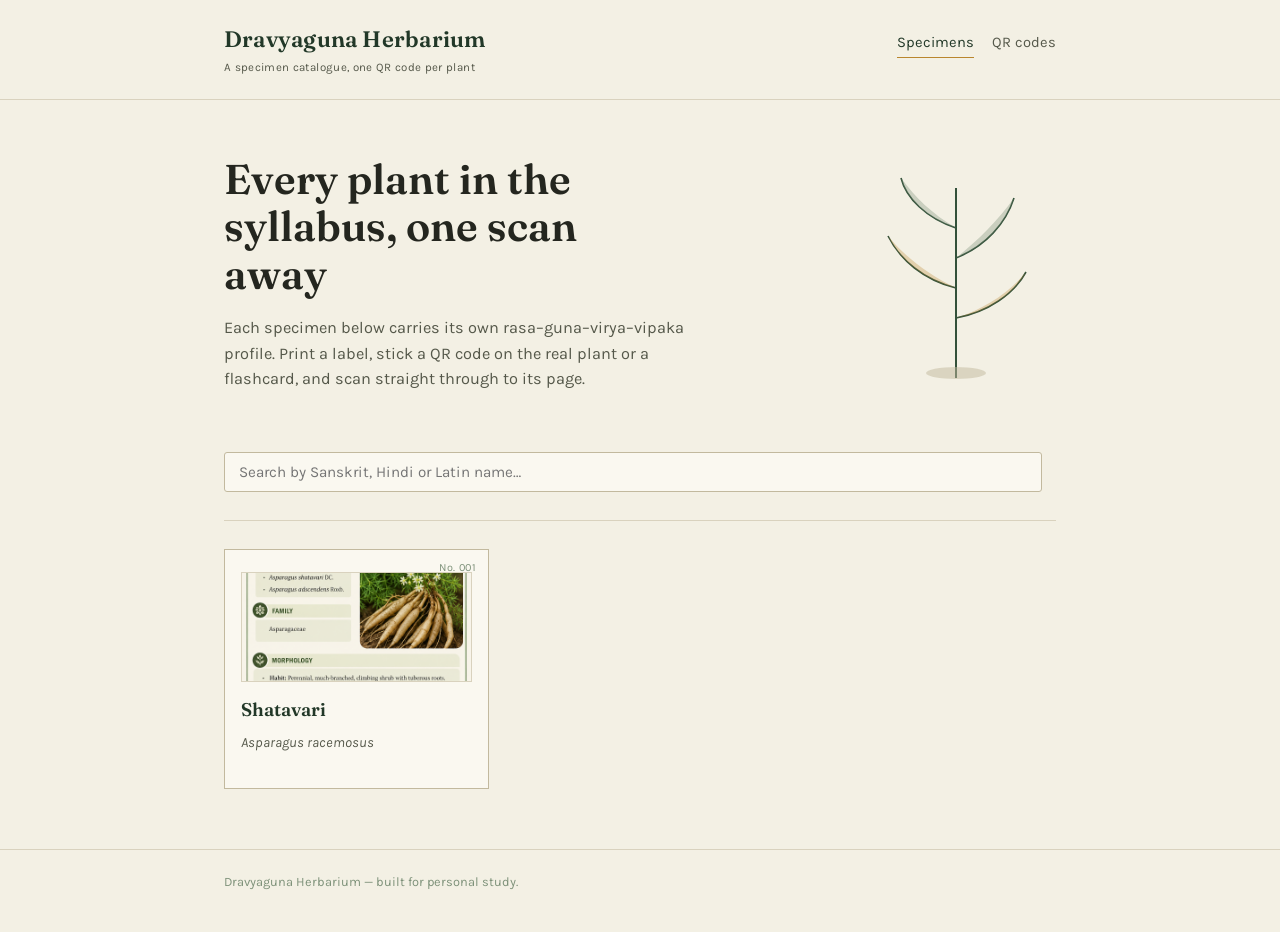
<file: index.html>
<!DOCTYPE html>
<html lang="en">
<head>
<meta charset="UTF-8">
<meta name="viewport" content="width=device-width, initial-scale=1.0">
<title>Dravyaguna Herbarium</title>
<link rel="stylesheet" href="style.css">
</head>
<body>

<header class="site">
  <div class="wrap">
    <a class="site-title" href="index.html">
      Dravyaguna Herbarium
      <small>A specimen catalogue, one QR code per plant</small>
    </a>
    <nav class="site-nav">
      <a href="index.html" class="current">Specimens</a>
      <a href="qrcodes.html">QR codes</a>
    </nav>
  </div>
</header>

<main class="wrap">

  <section class="hero">
    <div>
      <h1>Every plant in the syllabus, one scan away</h1>
      <p>Each specimen below carries its own rasa–guna–virya–vipaka profile. Print a label, stick a QR code on the real plant or a flashcard, and scan straight through to its page.</p>
    </div>
    <div class="hero-art">
      <svg width="200" height="220" viewBox="0 0 200 220" fill="none" xmlns="http://www.w3.org/2000/svg">
        <path d="M100 210 C100 140 100 100 100 20" stroke="#33513a" stroke-width="2"/>
        <path d="M100 60 C70 50 50 30 45 10" stroke="#33513a" stroke-width="1.6" fill="none"/>
        <path d="M100 60 C70 50 50 30 45 10 C60 30 75 45 100 60Z" fill="#7d9179" opacity="0.35"/>
        <path d="M100 90 C130 78 150 55 158 30" stroke="#33513a" stroke-width="1.6" fill="none"/>
        <path d="M100 90 C130 78 150 55 158 30 C140 55 122 72 100 90Z" fill="#7d9179" opacity="0.35"/>
        <path d="M100 120 C68 112 44 92 32 68" stroke="#33513a" stroke-width="1.6" fill="none"/>
        <path d="M100 120 C68 112 44 92 32 68 C50 90 72 106 100 120Z" fill="#b9862e" opacity="0.3"/>
        <path d="M100 150 C132 144 158 126 170 104" stroke="#33513a" stroke-width="1.6" fill="none"/>
        <path d="M100 150 C132 144 158 126 170 104 C154 124 130 140 100 150Z" fill="#b9862e" opacity="0.3"/>
        <ellipse cx="100" cy="205" rx="30" ry="6" fill="#c2b99e" opacity="0.5"/>
      </svg>
    </div>
  </section>

  <div class="controls">
    <div class="search-field">
      <input type="text" id="search" placeholder="Search by Sanskrit, Hindi or Latin name…" autocomplete="off">
    </div>
    <div class="chips" id="chips"></div>
  </div>

  <div id="grid" class="grid"></div>
  <div id="empty" class="empty" hidden>
    <h3>No specimens pressed yet</h3>
    <p>Open <code>data/plants.js</code> and add your first plant — copy the template object at the top of the file, fill in the fields, and save. This page picks it up automatically.</p>
  </div>

</main>

<footer class="site">
  <div class="wrap">Dravyaguna Herbarium — built for personal study.</div>
</footer>

<script src="data/plants.js"></script>
<script>
  const grid = document.getElementById('grid');
  const emptyState = document.getElementById('empty');
  const searchInput = document.getElementById('search');
  const chipsWrap = document.getElementById('chips');

  let activeCategory = null;

  function render() {
    const q = searchInput.value.trim().toLowerCase();

    const filtered = PLANTS.filter(p => {
      const matchesSearch = !q || [p.sanskritName, p.hindiName, p.latinName]
        .filter(Boolean)
        .some(name => name.toLowerCase().includes(q));
      const matchesCategory = !activeCategory || p.category === activeCategory;
      return matchesSearch && matchesCategory;
    });

    if (PLANTS.length === 0) {
      emptyState.hidden = false;
      grid.hidden = true;
      return;
    }
    emptyState.hidden = true;
    grid.hidden = false;

    grid.innerHTML = filtered.map((p, i) => `
      <a class="card" href="plant.html?id=${encodeURIComponent(p.id)}">
        <span class="acc">No. ${String(i + 1).padStart(3, '0')}</span>
        ${p.image ? `<img class="card-thumb" src="${p.image}" alt="">` : ''}
        <h3>${p.sanskritName || p.id}</h3>
        ${p.latinName ? `<p class="latin">${p.latinName}</p>` : ''}
        <div class="tags">
          ${p.virya ? `<span class="tag ochre">${p.virya}</span>` : ''}
          ${(p.rasa || []).slice(0, 2).map(r => `<span class="tag">${r}</span>`).join('')}
        </div>
      </a>
    `).join('');
  }

  function buildChips() {
    const categories = [...new Set(PLANTS.map(p => p.category).filter(Boolean))];
    chipsWrap.innerHTML = categories.map(c =>
      `<button class="chip" data-cat="${c}">${c}</button>`
    ).join('');
    chipsWrap.querySelectorAll('.chip').forEach(btn => {
      btn.addEventListener('click', () => {
        const cat = btn.dataset.cat;
        activeCategory = activeCategory === cat ? null : cat;
        chipsWrap.querySelectorAll('.chip').forEach(b =>
          b.classList.toggle('active', b.dataset.cat === activeCategory)
        );
        render();
      });
    });
  }

  searchInput.addEventListener('input', render);
  buildChips();
  render();
</script>

</body>
</html>
</file>
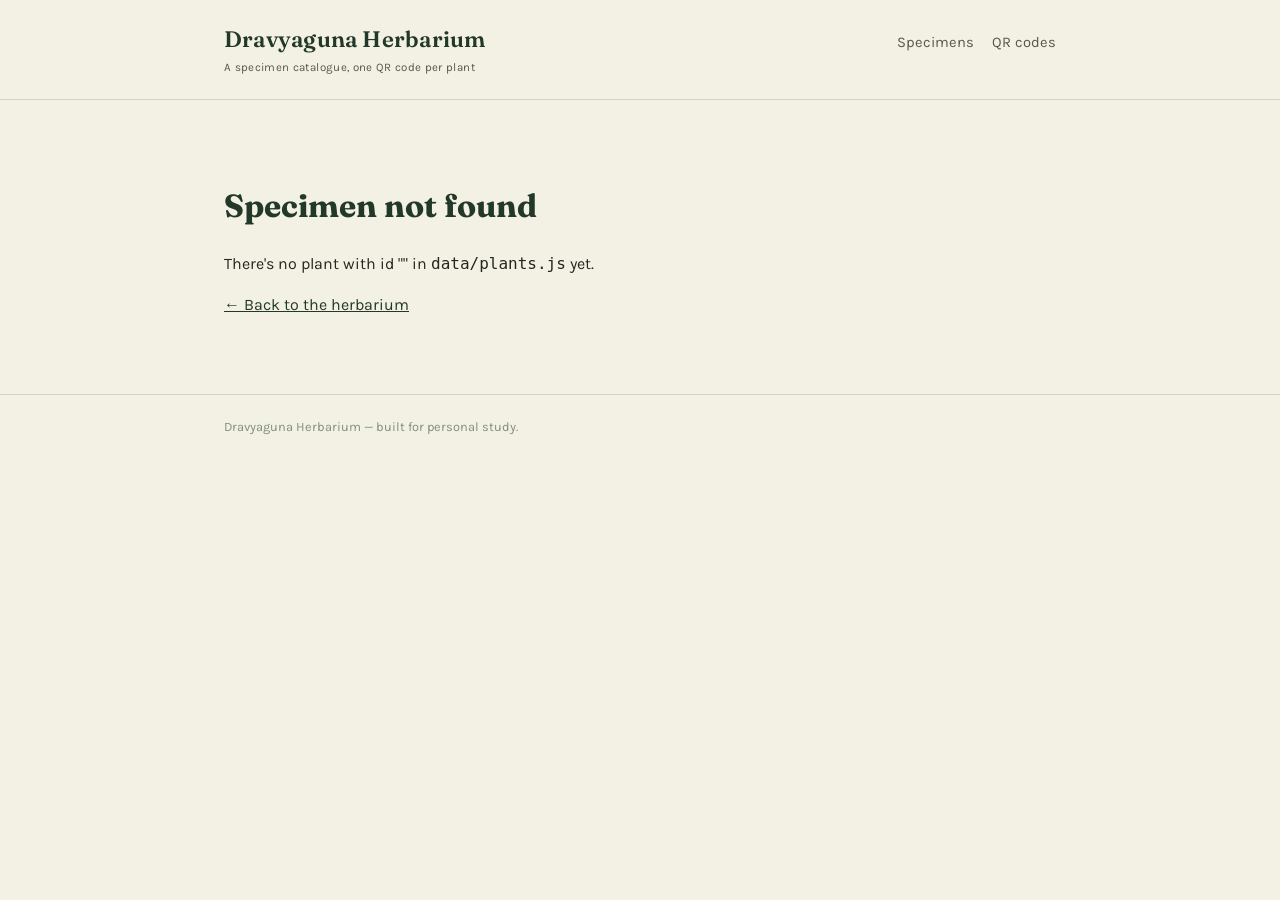
<file: plant.html>
<!DOCTYPE html>
<html lang="en">
<head>
<meta charset="UTF-8">
<meta name="viewport" content="width=device-width, initial-scale=1.0">
<title>Specimen — Dravyaguna Herbarium</title>
<link rel="stylesheet" href="style.css">
</head>
<body>

<header class="site">
  <div class="wrap">
    <a class="site-title" href="index.html">
      Dravyaguna Herbarium
      <small>A specimen catalogue, one QR code per plant</small>
    </a>
    <nav class="site-nav">
      <a href="index.html">Specimens</a>
      <a href="qrcodes.html">QR codes</a>
    </nav>
  </div>
</header>

<main class="wrap" id="main">
  <!-- filled by script -->
</main>

<footer class="site">
  <div class="wrap">Dravyaguna Herbarium — built for personal study.</div>
</footer>

<script src="data/plants.js"></script>
<script>
  const main = document.getElementById('main');
  const params = new URLSearchParams(window.location.search);
  const id = params.get('id');
  const plant = PLANTS.find(p => p.id === id);

  function row(label, value) {
    if (!value || (Array.isArray(value) && value.length === 0)) return '';
    const shown = Array.isArray(value) ? value.join(', ') : value;
    return `<div class="row"><dt>${label}</dt><dd>${shown}</dd></div>`;
  }

  function prose(title, text) {
    if (!text) return '';
    return `<section class="prose"><h2>${title}</h2><p>${text}</p></section>`;
  }

  if (!plant) {
    main.innerHTML = `
      <div class="not-found">
        <h1>Specimen not found</h1>
        <p>There's no plant with id "<strong>${id || ''}</strong>" in <code>data/plants.js</code> yet.</p>
        <p><a href="index.html">← Back to the herbarium</a></p>
      </div>
    `;
  } else {
    const index = PLANTS.indexOf(plant) + 1;
    main.innerHTML = `
      <a class="back-link" href="index.html">← Back to the herbarium</a>
      <article class="sheet">
        <span class="acc">No. ${String(index).padStart(3, '0')}</span>
        <h1>${plant.sanskritName || plant.id}</h1>
        ${plant.latinName ? `<p class="latin">${plant.latinName}</p>` : ''}
        ${plant.family ? `<p class="family">${plant.family}</p>` : ''}
        ${plant.image ? `<img class="specimen-photo" src="${plant.image}" alt="${plant.sanskritName || plant.id}">` : ''}

        <dl class="dl-grid">
          ${row('Synonyms', plant.synonyms)}
          ${row('Hindi name', plant.hindiName)}
          ${row('Rasa (taste)', plant.rasa)}
          ${row('Guna (qualities)', plant.guna)}
          ${row('Virya (potency)', plant.virya)}
          ${row('Vipaka', plant.vipaka)}
          ${row('Prabhava', plant.prabhava)}
          ${row('Karma (actions)', plant.karma)}
        </dl>

        <div class="tag-row">
          ${plant.partUsed ? `<span class="tag">Part used: ${plant.partUsed}</span>` : ''}
          ${plant.dose ? `<span class="tag rust">Dose: ${plant.dose}</span>` : ''}
        </div>

        ${prose('Morphology', plant.morphology)}
        ${prose('Therapeutic uses', plant.indications)}
        ${prose('Precautions', plant.precautions)}
        ${prose('Notes', plant.notes)}
      </article>
    `;
  }
</script>

</body>
</html>
</file>
<file: style.css>
/* ---------------------------------------------------------
   Dravyaguna Herbarium — design tokens
   A pressed-specimen / field-ledger aesthetic:
   warm paper, deep leaf green, turmeric accent, hairline rules.
--------------------------------------------------------- */

@import url('https://fonts.googleapis.com/css2?family=Fraunces:ital,opsz,wght@0,9..144,400;0,9..144,600;1,9..144,500&family=Karla:wght@400;500;600&display=swap');

:root {
  --paper: #f3f0e4;
  --paper-raised: #faf8f0;
  --ink: #24261f;
  --ink-soft: #55584a;
  --leaf: #33513a;
  --leaf-deep: #223828;
  --sage: #7d9179;
  --ochre: #b9862e;
  --rust: #8c4a2f;
  --line: #d9d2be;
  --line-strong: #c2b99e;

  --display: 'Fraunces', serif;
  --body: 'Karla', sans-serif;

  --max: 880px;
}

* { box-sizing: border-box; }

html { scroll-behavior: smooth; }

body {
  margin: 0;
  background: var(--paper);
  color: var(--ink);
  font-family: var(--body);
  font-size: 16px;
  line-height: 1.55;
  -webkit-font-smoothing: antialiased;
}

a { color: var(--leaf-deep); }
a:hover { color: var(--ochre); }

:focus-visible {
  outline: 2px solid var(--ochre);
  outline-offset: 2px;
}

.wrap {
  max-width: var(--max);
  margin: 0 auto;
  padding: 0 24px;
}

/* -------------------- header -------------------- */

header.site {
  border-bottom: 1px solid var(--line);
  padding: 22px 0;
}

header.site .wrap {
  display: flex;
  align-items: baseline;
  justify-content: space-between;
  gap: 20px;
  flex-wrap: wrap;
}

.site-title {
  font-family: var(--display);
  font-weight: 600;
  font-size: 1.4rem;
  letter-spacing: 0.01em;
  color: var(--leaf-deep);
  text-decoration: none;
}

.site-title:hover { color: var(--leaf-deep); }

.site-title small {
  display: block;
  font-family: var(--body);
  font-weight: 400;
  font-size: 0.72rem;
  color: var(--ink-soft);
  letter-spacing: 0.03em;
  margin-top: 2px;
}

nav.site-nav {
  display: flex;
  gap: 18px;
  font-size: 0.92rem;
}

nav.site-nav a {
  text-decoration: none;
  color: var(--ink-soft);
  border-bottom: 1px solid transparent;
  padding-bottom: 2px;
}

nav.site-nav a:hover,
nav.site-nav a.current {
  color: var(--leaf-deep);
  border-bottom-color: var(--ochre);
}

/* -------------------- hero -------------------- */

.hero {
  padding: 56px 0 40px;
  display: grid;
  grid-template-columns: 1.2fr 0.8fr;
  gap: 40px;
  align-items: center;
}

.hero h1 {
  font-family: var(--display);
  font-weight: 600;
  font-size: clamp(1.9rem, 3.4vw, 2.6rem);
  line-height: 1.15;
  margin: 0 0 14px;
  max-width: 16ch;
}

.hero p {
  max-width: 46ch;
  color: var(--ink-soft);
  font-size: 1.02rem;
}

.hero-art {
  justify-self: end;
}

@media (max-width: 720px) {
  .hero { grid-template-columns: 1fr; }
  .hero-art { justify-self: start; width: 60%; }
}

/* -------------------- search + filters -------------------- */

.controls {
  display: flex;
  flex-wrap: wrap;
  align-items: center;
  gap: 14px;
  padding: 4px 0 28px;
  border-bottom: 1px solid var(--line);
  margin-bottom: 28px;
}

.search-field {
  flex: 1 1 220px;
  position: relative;
}

.search-field input {
  width: 100%;
  font-family: var(--body);
  font-size: 0.95rem;
  padding: 10px 14px;
  border: 1px solid var(--line-strong);
  background: var(--paper-raised);
  color: var(--ink);
  border-radius: 3px;
}

.search-field input:focus { border-color: var(--ochre); }

.chips {
  display: flex;
  flex-wrap: wrap;
  gap: 8px;
}

.chip {
  font-family: var(--body);
  font-size: 0.82rem;
  padding: 6px 12px;
  border: 1px solid var(--line-strong);
  border-radius: 3px;
  background: transparent;
  color: var(--ink-soft);
  cursor: pointer;
}

.chip:hover { border-color: var(--ochre); color: var(--ink); }

.chip.active {
  background: var(--leaf);
  border-color: var(--leaf);
  color: var(--paper-raised);
}

/* -------------------- specimen grid -------------------- */

.grid {
  display: grid;
  grid-template-columns: repeat(auto-fill, minmax(220px, 1fr));
  gap: 18px;
  padding-bottom: 60px;
}

.card {
  position: relative;
  border: 1px solid var(--line-strong);
  background: var(--paper-raised);
  padding: 18px 16px 16px;
  text-decoration: none;
  color: var(--ink);
  display: flex;
  flex-direction: column;
  gap: 8px;
  transition: border-color 0.15s ease;
}

.card:hover { border-color: var(--leaf); }

.card .acc {
  position: absolute;
  top: 10px;
  right: 12px;
  font-size: 0.68rem;
  color: var(--sage);
  letter-spacing: 0.04em;
}

.card h3 {
  font-family: var(--display);
  font-weight: 600;
  font-size: 1.15rem;
  margin: 6px 0 0;
  color: var(--leaf-deep);
}

.card .card-thumb {
  width: 100%;
  height: 110px;
  object-fit: cover;
  border: 1px solid var(--line);
  margin-top: 4px;
}

.card .latin {
  font-style: italic;
  color: var(--ink-soft);
  font-size: 0.88rem;
  margin: 0;
}

.card .tags {
  margin-top: auto;
  display: flex;
  flex-wrap: wrap;
  gap: 6px;
  padding-top: 10px;
}

.tag {
  font-size: 0.72rem;
  border: 1px solid var(--line-strong);
  padding: 3px 8px;
  border-radius: 2px;
  color: var(--ink-soft);
}

.tag.rust { border-color: var(--rust); color: var(--rust); }
.tag.ochre { border-color: var(--ochre); color: var(--ochre); }

/* -------------------- empty state -------------------- */

.empty {
  border: 1px dashed var(--line-strong);
  padding: 40px 32px;
  text-align: left;
  color: var(--ink-soft);
  margin-bottom: 60px;
}

.empty h3 {
  font-family: var(--display);
  color: var(--leaf-deep);
  margin-top: 0;
}

.empty code {
  background: var(--paper);
  border: 1px solid var(--line);
  padding: 1px 6px;
  border-radius: 2px;
  font-size: 0.85em;
}

/* -------------------- specimen sheet (plant.html) -------------------- */

.back-link {
  display: inline-block;
  margin: 28px 0 10px;
  font-size: 0.9rem;
  color: var(--ink-soft);
  text-decoration: none;
}

.back-link:hover { color: var(--ochre); }

.sheet {
  border: 1px solid var(--line-strong);
  background: var(--paper-raised);
  padding: 36px 40px 40px;
  margin: 12px 0 60px;
  position: relative;
}

.sheet .acc {
  position: absolute;
  top: 18px;
  right: 22px;
  font-size: 0.7rem;
  color: var(--sage);
  letter-spacing: 0.04em;
}

.sheet h1 {
  font-family: var(--display);
  font-weight: 600;
  font-size: clamp(1.8rem, 3vw, 2.3rem);
  margin: 0 0 2px;
  color: var(--leaf-deep);
}

.sheet .latin {
  font-style: italic;
  color: var(--ink-soft);
  font-size: 1.05rem;
  margin: 0 0 4px;
}

.sheet .family {
  font-size: 0.85rem;
  color: var(--sage);
  margin: 0 0 26px;
}

.specimen-photo {
  display: block;
  width: 100%;
  max-height: 320px;
  object-fit: cover;
  border: 1px solid var(--line-strong);
  margin: 6px 0 24px;
}

.dl-grid {
  display: grid;
  grid-template-columns: 180px 1fr;
  border-top: 1px solid var(--line);
}

.dl-grid .row {
  display: contents;
}

.dl-grid dt,
.dl-grid dd {
  margin: 0;
  padding: 12px 0;
  border-bottom: 1px solid var(--line);
}

.dl-grid dt {
  color: var(--ink-soft);
  font-size: 0.88rem;
  padding-right: 16px;
}

.dl-grid dd { font-size: 0.95rem; }

@media (max-width: 560px) {
  .dl-grid { grid-template-columns: 1fr; }
  .dl-grid dt { border-bottom: none; padding-bottom: 2px; font-weight: 600; }
  .dl-grid dd { padding-top: 0; }
}

.tag-row {
  display: flex;
  gap: 8px;
  margin: 22px 0 6px;
  flex-wrap: wrap;
}

.sheet section.prose {
  margin-top: 26px;
}

.sheet section.prose h2 {
  font-family: var(--display);
  font-weight: 600;
  font-size: 1.05rem;
  color: var(--leaf-deep);
  margin: 0 0 6px;
}

.sheet section.prose p {
  margin: 0;
  color: var(--ink);
  max-width: 62ch;
}

.not-found {
  padding: 60px 0;
}

.not-found h1 {
  font-family: var(--display);
  color: var(--leaf-deep);
}

/* -------------------- qr page -------------------- */

.qr-setup {
  border: 1px solid var(--line-strong);
  background: var(--paper-raised);
  padding: 20px 24px;
  margin: 24px 0 32px;
  display: flex;
  gap: 12px;
  flex-wrap: wrap;
  align-items: flex-end;
}

.qr-setup label {
  display: block;
  font-size: 0.82rem;
  color: var(--ink-soft);
  margin-bottom: 6px;
}

.qr-setup input {
  width: 340px;
  max-width: 100%;
  font-family: var(--body);
  font-size: 0.9rem;
  padding: 9px 12px;
  border: 1px solid var(--line-strong);
  border-radius: 3px;
  background: var(--paper);
}

button.btn {
  font-family: var(--body);
  font-weight: 600;
  font-size: 0.88rem;
  padding: 9px 16px;
  border: 1px solid var(--leaf);
  background: var(--leaf);
  color: var(--paper-raised);
  border-radius: 3px;
  cursor: pointer;
}

button.btn:hover { background: var(--leaf-deep); }

button.btn.ghost {
  background: transparent;
  color: var(--leaf-deep);
}

button.btn.ghost:hover { background: var(--paper); }

.qr-list {
  display: grid;
  grid-template-columns: repeat(auto-fill, minmax(200px, 1fr));
  gap: 20px;
  padding-bottom: 60px;
}

.qr-card {
  border: 1px solid var(--line-strong);
  background: var(--paper-raised);
  padding: 16px;
  text-align: center;
}

.qr-card h3 {
  font-family: var(--display);
  font-size: 1rem;
  margin: 0 0 10px;
  color: var(--leaf-deep);
}

.qr-card .qr-box {
  display: flex;
  justify-content: center;
  margin-bottom: 10px;
  min-height: 132px;
  align-items: center;
}

.qr-card .qr-box canvas,
.qr-card .qr-box img { image-rendering: pixelated; }

.qr-card .qr-actions {
  display: flex;
  gap: 8px;
  justify-content: center;
}

.qr-card .qr-actions button {
  font-size: 0.78rem;
  padding: 6px 10px;
}

@media print {
  header.site, .qr-setup, nav.site-nav, .search-field, .controls { display: none !important; }
  .qr-card { break-inside: avoid; }
}

footer.site {
  border-top: 1px solid var(--line);
  padding: 22px 0 40px;
  color: var(--sage);
  font-size: 0.8rem;
}
</file>
